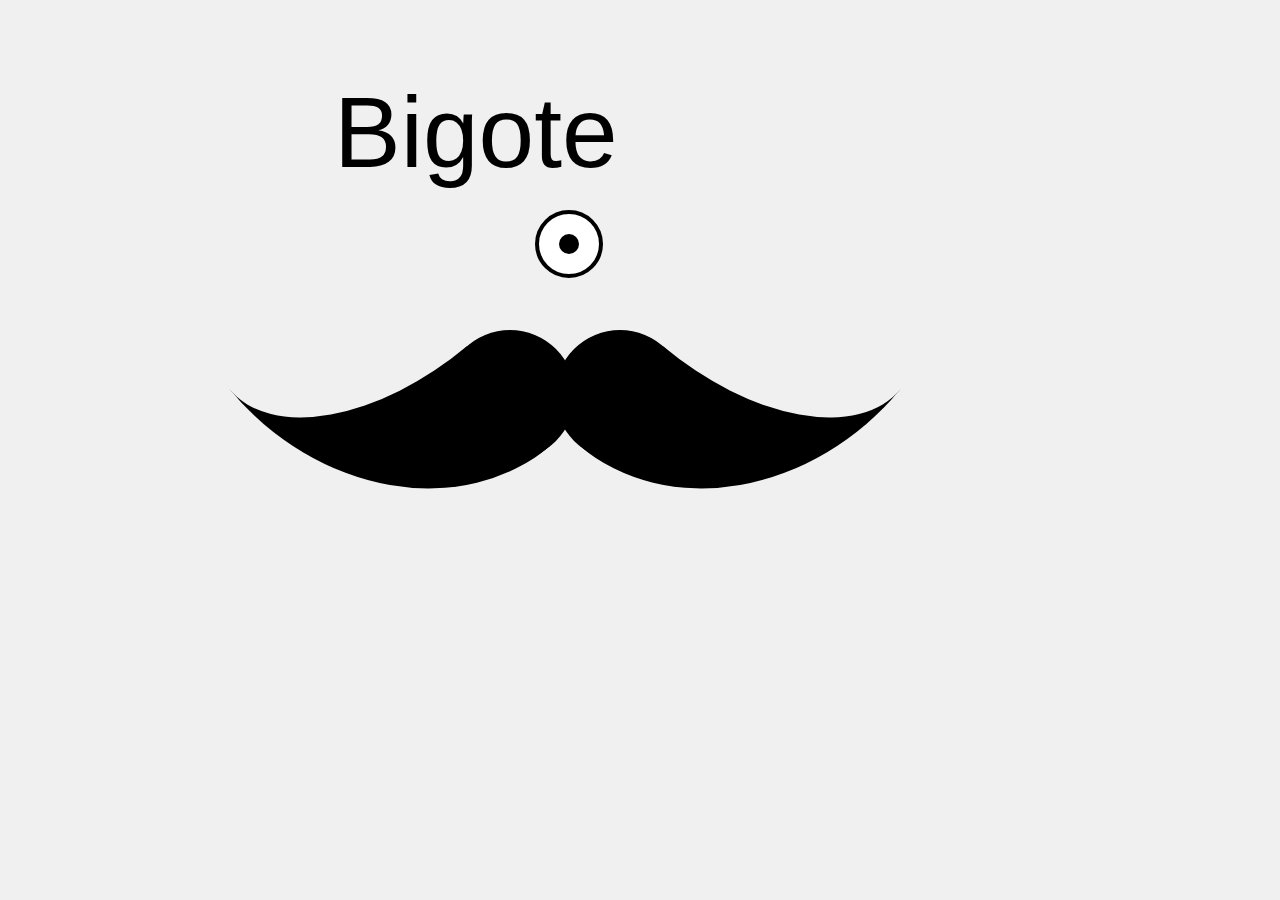
<file: bigote/index.html>
<!DOCTYPE html>
<html class="fondo">
<head>
    <title>ElBigote</title>
    <link rel="stylesheet" href="style.css" />
</head>
<body>
    <div class="principal">
        <div class="hat"></div>
        <div class="mustache"></div>
        <div class="eye-left"></div>
        <div class="eye-right"></div>
        <div class="corbatin"></div>
        <div class="text">Bigote</div>
    </div>
</body>
</html>
</file>
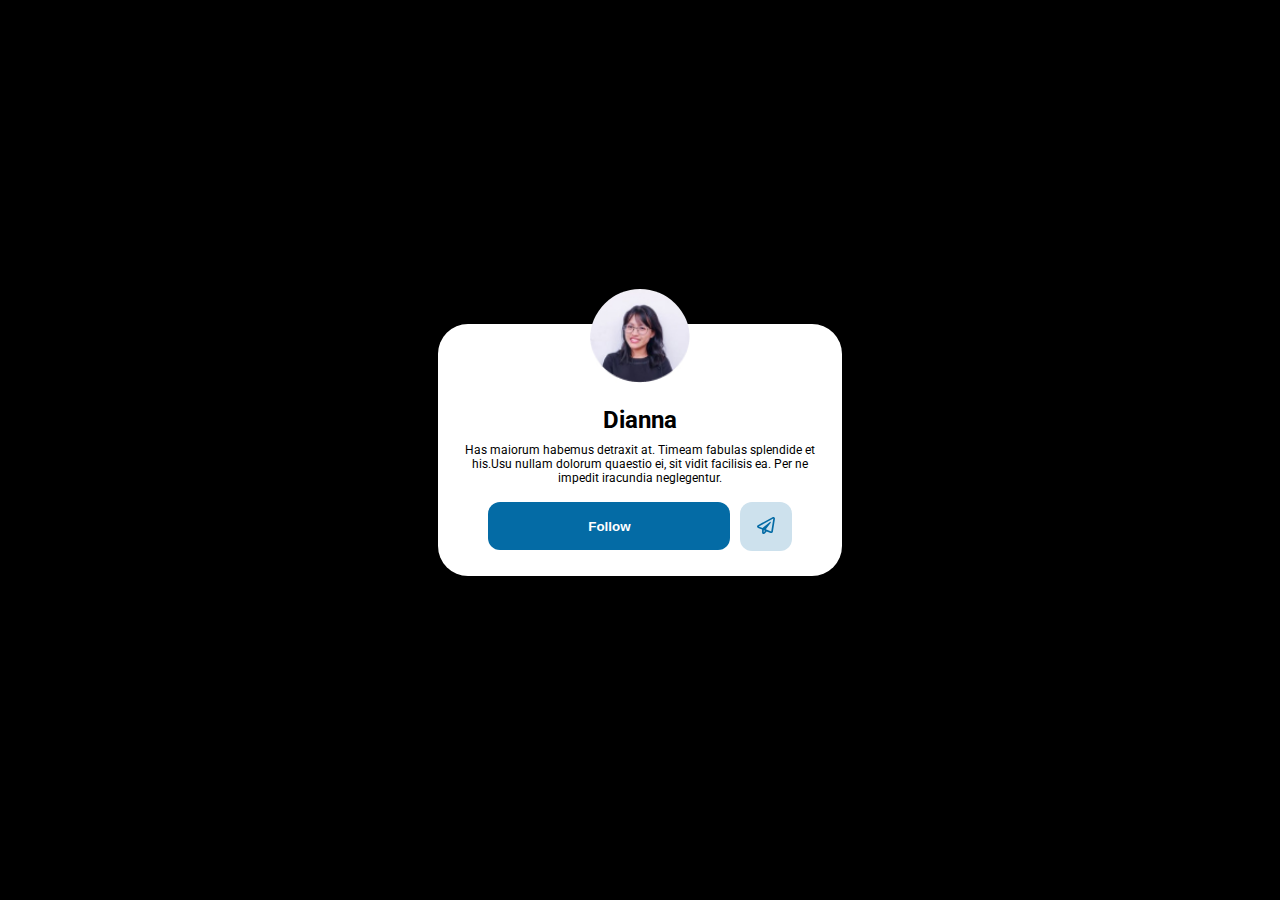
<file: figma-card-component/index.html>
<!DOCTYPE html>
<html lang="en">
<head>
    <meta charset="UTF-8">
    <meta name="viewport" content="width=device-width, initial-scale=1.0">
    <title>PROFILE</title>
    <link rel="stylesheet" href="styles.css">
    <link href="https://fonts.googleapis.com/css2?family=Roboto:wght@400;700&display=swap"  rel="stylesheet">
</head>
<body>
    <section class="card"> 
        <div class="imagen"></div>
        <div class="detalles">
            <h2>Dianna</h2>
            <p> Has maiorum habemus detraxit at. Timeam fabulas splendide et his.Usu nullam dolorum quaestio ei, sit vidit facilisis ea. Per ne impedit iracundia neglegentur.</p>
        </div>
        <div class="section-button">
            <button class="button1">
            <p>Follow</p>
            </button>
            <button class="button2">
            <i>
                <svg width="18" height="17" viewBox="0 0 18 17" fill="none" xmlns="http://www.w3.org/2000/svg">
                    <path d="M15.466 0.215001L0.842157 8.18051C-0.367125 8.84126 -0.251118 10.5313 1.04253 11.0327L5.06058 12.6032V15.4056C5.06058 16.9462 7.14167 17.5804 8.10488 16.3552L9.6446 14.3929L13.5783 15.9269C13.7857 16.0066 14.0036 16.0464 14.2216 16.0464C14.5099 16.0464 14.7946 15.9767 15.0512 15.8405C15.5012 15.6015 15.8105 15.1765 15.8914 14.695L17.9795 1.83865C18.1939 0.507191 16.6823 -0.445748 15.466 0.215001ZM6.74795 15.4056V13.2606L8.03457 13.762L6.74795 15.4056ZM14.2216 14.4526L8.81498 12.3442L13.7435 5.62716C14.1196 5.11251 13.4095 4.51485 12.9104 4.92325L5.47539 11.0426L1.68584 9.56177L16.3097 1.59294L14.2216 14.4526Z" fill="#046BA5"/>
                </svg>                    
            </i>
            </button>
        </div>
    </article>
</body>
</html>
</file>
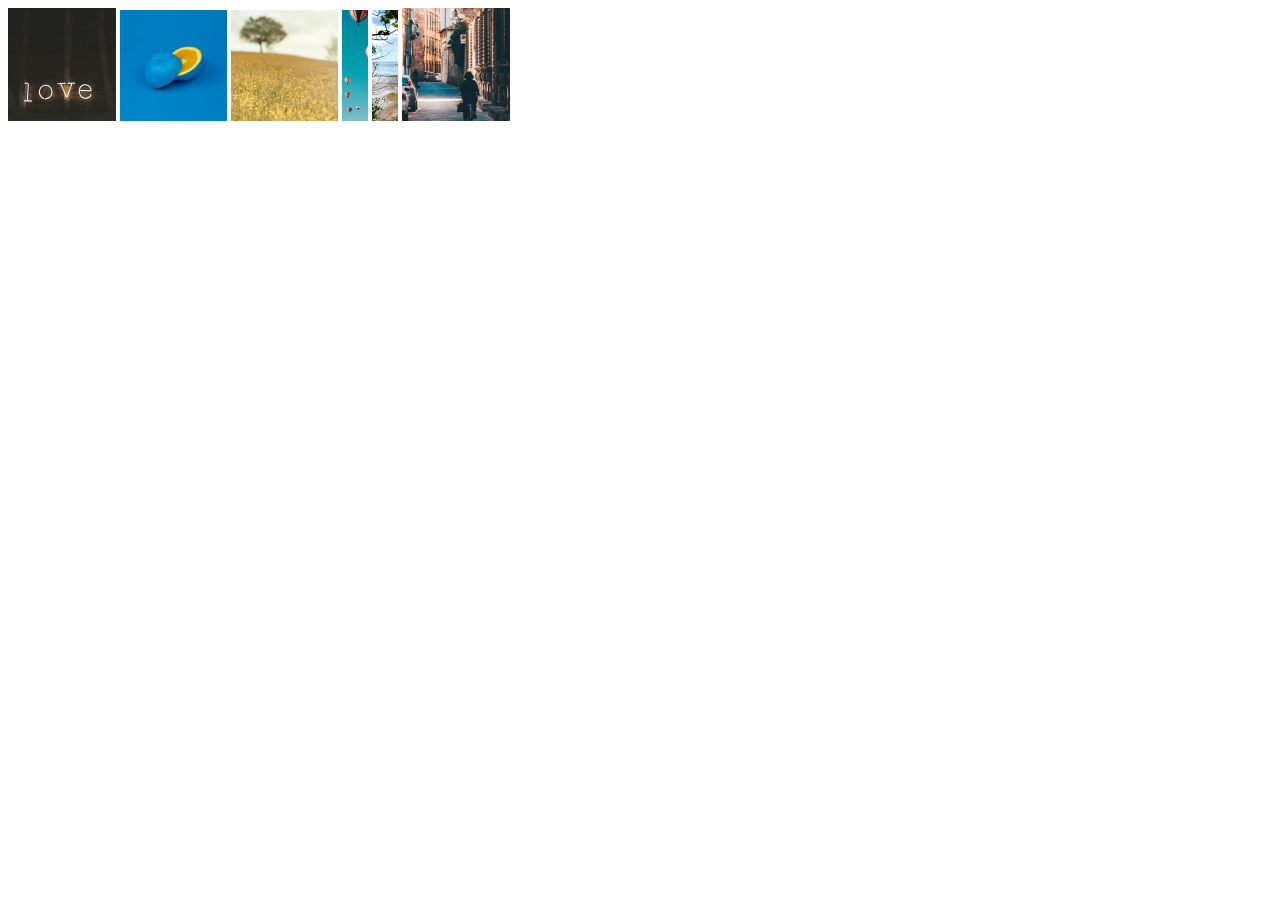
<file: Imagenconteiner/index.html>
<!DOCTYPE html>
<html lang="en">
<head>
  <meta charset="UTF-8">
  <meta name="viewport" content="width=device-width, initial-scale=1.0">
  <title>6 Image Container</title>
</head>
<body>
  <section class="image-container">
    <img src="imagenes/unsplash_bwtgal6MJLM.jpg" alt="Image 1">
    <img src="imagenes/unsplash_5E5N49RWtbA.jpg" alt="imagen 2">
    <img src="imagenes/unsplash_6-C0VRsagUw.jpg" alt="Image 3">
    <img src="imagenes/unsplash_hpTH5b6mo2s.jpg" alt="Image 4">
    <img src="imagenes/unsplash_rQimjrz37ko.jpg" alt="Image 5">
    <img src="imagenes/unsplash_W7_2RwlW_Mo.jpg" alt="Image 6">
  </section>
</body>
</html>
</file>
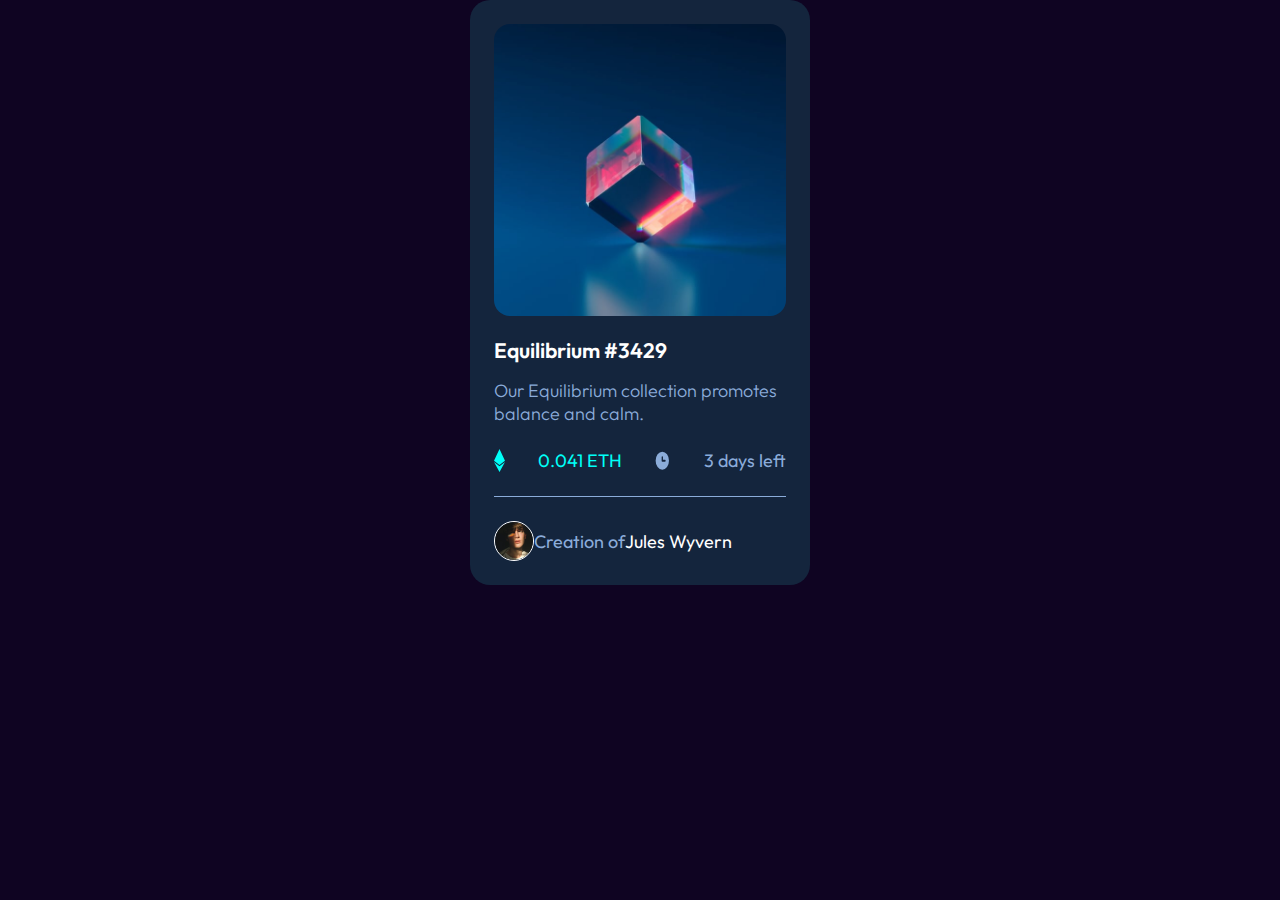
<file: nft-preview-card-component-main/index.html>
<!DOCTYPE html>
<html lang="es">
  <head>
    <meta charset="UTF-8" />
    <meta name="viewport" content="width=device-width, initial-scale=1.0" />
    <!-- displays site properly based on user's device -->

    <link
      rel="icon"
      type="image/png"
      sizes="32x32"
      href="./images/favicon-32x32.png"
    />

    <title>NFT preview card component</title>

    <!-- Feel free to remove these styles or customise in your own stylesheet 👍 -->
    <link rel="stylesheet" href="style.css" /> 
    <link rel="stylesheet" href="styles/desktop-1440.css" /> 
    <link rel="preconnect" href="https://fonts.googleapis.com">
<link rel="preconnect" href="https://fonts.gstatic.com" crossorigin>
<link href="https://fonts.googleapis.com/css2?family=Outfit:wght@100..900&display=swap" rel="stylesheet">
  </head>
  <body>
    <section class="card">
      <img class="main-image" src="./images/image-equilibrium.jpg" alt="">
      <div class="description-container">
        <h3>Equilibrium #3429</h3>
        <p>Our Equilibrium collection promotes balance and calm.</p>
        <div class="indicators">
          <img src="./images/icon-ethereum.svg" alt="">
          <span class="etherium">0.041 ETH</span>
          <img src="./images/icon-clock.svg" alt="">
          <span class="days">3 days left</span>
        </div>
        <div class="author">
          <img src="./images/image-avatar.png" alt="">
          <span>Creation of</span><span>Jules Wyvern</span>
        </div>
      </div>
    </section>
  </body>
</html>
</file>
<file: bigote/style.css>
body {
    background-color: #f0f0f0; /* Fondo de la página */
    display: flex;
    justify-content: center;
    align-items: center;
    height: 100vh;
    margin: 0;
}
.mustache {
    width: 130px;
    height: 130px;
    top: 90px;
    left: 235px; /* Ajustado para centrar el bigote */
    border-radius: 60%;
    position: absolute;
    color: black;
    box-shadow:
        210px 240px 0 0 currentColor,
        320px 240px 0 0 currentColor;
}

.mustache::before {
    content: "";
    position: absolute;
    left: 80px;
    top: 115px;
    width: 210px;
    height: 120px;
    border-bottom: solid 130px currentColor;
    border-radius: 0 0 0 100%;
    transform: rotate(-40deg);
    transform-origin: right 210px;
    animation: shakeLeft 1s ease-in-out infinite;
}

.mustache::after {
    content: "";
    position: absolute;
    left: 370px;
    top: 115px;
    width: 210px;
    height: 120px;
    border-bottom: solid 130px currentColor;
    border-radius: 0 0 100% 0;
    transform: rotate(40deg);
    transform-origin: left 210px;
    animation: shakeRight 1s ease-in-out infinite;
}

@keyframes shakeLeft {
    0% {
        transform: rotate(-50deg);
    }
    50% {
        transform: rotate(-30deg);
    }
    100% {
        transform: rotate(-50deg);
    }
}

@keyframes shakeRight {
    0% {
        transform: rotate(50deg);
    }
    50% {
        transform: rotate(30deg);
    }
    100% {
        transform: rotate(50deg);
    }
}

/* Ojos */
.eye-left{
    position: absolute;
    width: 60px;
    height: 60px;
    background-color: white;
    border-radius: 50%;
    border: 4px solid black;
}

.eye-left {
    top: 210px;
    left: 535px;
}


/* Pupilas */
.eye-left::before {
    content: "";
    position: absolute;
    width: 20px;
    height: 20px;
    background-color: black;
    border-radius: 50%;
    top: 20px;
    left: 20px;
}

.text {
    position: absolute;
    top: 75px;
    width: 100px;
    left: 30%;
    transform: translateX(-50%);
    font-size: 100px;
    font-family: Arial, sans-serif;
    color: black;
}
</file>
<file: figma-card-component/styles.css>
*{
    margin: 0%;
    box-sizing: 0%;
    padding: 0%;
}
body {
    display: flex;
    background-color: black;
    height: 100vh;
    width: 100vw;
    align-items: center;
    justify-content: center;
    font-family: "Roboto", sans-serif;
}
.card{
    background-color:#FFFFFF;
    width: 353px;
    border-radius: 30px;
    padding: 2%;

}
.detalles h2 {
    font-weight: 700;
    text-align: center;
    margin-top: -12.23%;
}
.detalles p {
    margin-top: 2.5%;
    font-weight: 400;
    font-size: 12px;
    text-align: center;
}
.section-button{
    margin-top: 5%;
    font-weight: 900;
    display: flex; 
    justify-content: center;
}
.imagen { 
    background-image: url(./imagenes/Ellipse\ 1.jpg);
    height: 100px;
    width: 100px;
    background-repeat: no-repeat;
    background-size: 100px;
    margin: 0% auto;
    position: relative;
    display: flex;
    justify-content: center;
    top: -60px;
    border-radius: 50%;
    

}
.button1 {
    font-weight: 900;
    border-radius: 12px;
    background: #046BA5;
    color: white;
    width: 242px;
    height: 48px;
    flex-shrink: 0;
    margin-right: 10px;
    border-color: transparent;
}
.button2 {
    width: 51.117px;
    height: 48.428px;
    flex-shrink: 0; border-radius: 12px;
    background: rgba(4, 107, 165, 0.20);
    border-color: transparent;
}
</file>
<file: nft-preview-card-component-main/style.css>
:root {
    --main-bg-color: red;
    --Soft-blue: hsl(215, 51%, 70%);
    --Cyan: hsl(178, 100%, 50%);
    --Very-dark-blue-main-BG: hsl(217, 54%, 11%);
    --Very-dark-blue-card-BG: hsl(216, 50%, 16%);
    --Very-dark-blue-line: hsl(215, 32%, 27%);
    --White: hsl(0, 0%, 100%);
  }
  * {
    margin: 0;
    padding: 0;
    box-sizing: border-box;
  }
  body {
    font-family: "Outfit", sans-serif;
    font-optical-sizing: auto;
    font-weight: 400;
    font-size: 18px;
    font-style: normal;
    background-color: var(--Very-dark-blue-main-BG);
  }
  
  .card {
    width: 90%;
    margin: auto;
    overflow: hidden;
    background-color: var(--Very-dark-blue-card-BG);
    border-radius: 20px;
    padding: 24px;
  }
  
  .main-image {
    width: 100%;
    border-radius: 16px;
  }
  
  .description-container h3 {
    color: var(--White);
    font-weight: 600;
    font-size: 22;
    margin: 16px 0px 16px 0px;
  }
  
  .description-container p {
    color: var(--Soft-blue);
    font-weight: 300;
    margin: 16px 0px;
  }
  
  .indicators {
    display: flex;
    flex-direction: row;
    justify-content: space-between;
    margin: 24px 0;
    padding-bottom: 24px;
    border-bottom: 1px solid var(--Soft-blue);
  }
  
  .etherium{
    color: var(--Cyan);
  }
  
  .days{
    color: var(--Soft-blue);
  }
  
  .author{
    display: flex;
    align-items: center;
  }
  
  .author img{
    width: 40px;
    height: 40px;
    border: 1px solid var(--White);
    border-radius: 100%;
  }
  
  .author :nth-child(2){
    color: var(--Soft-blue);
  }
  .author :nth-child(3){
    color: var(--White);
  }
</file>
<file: nft-preview-card-component-main/styles/desktop-1440.css>
body{
    display: flex;
    height: max-content;
    background-color: rgb(15, 4, 34);
}
.card{
    max-width: 340px;
}
</file>
